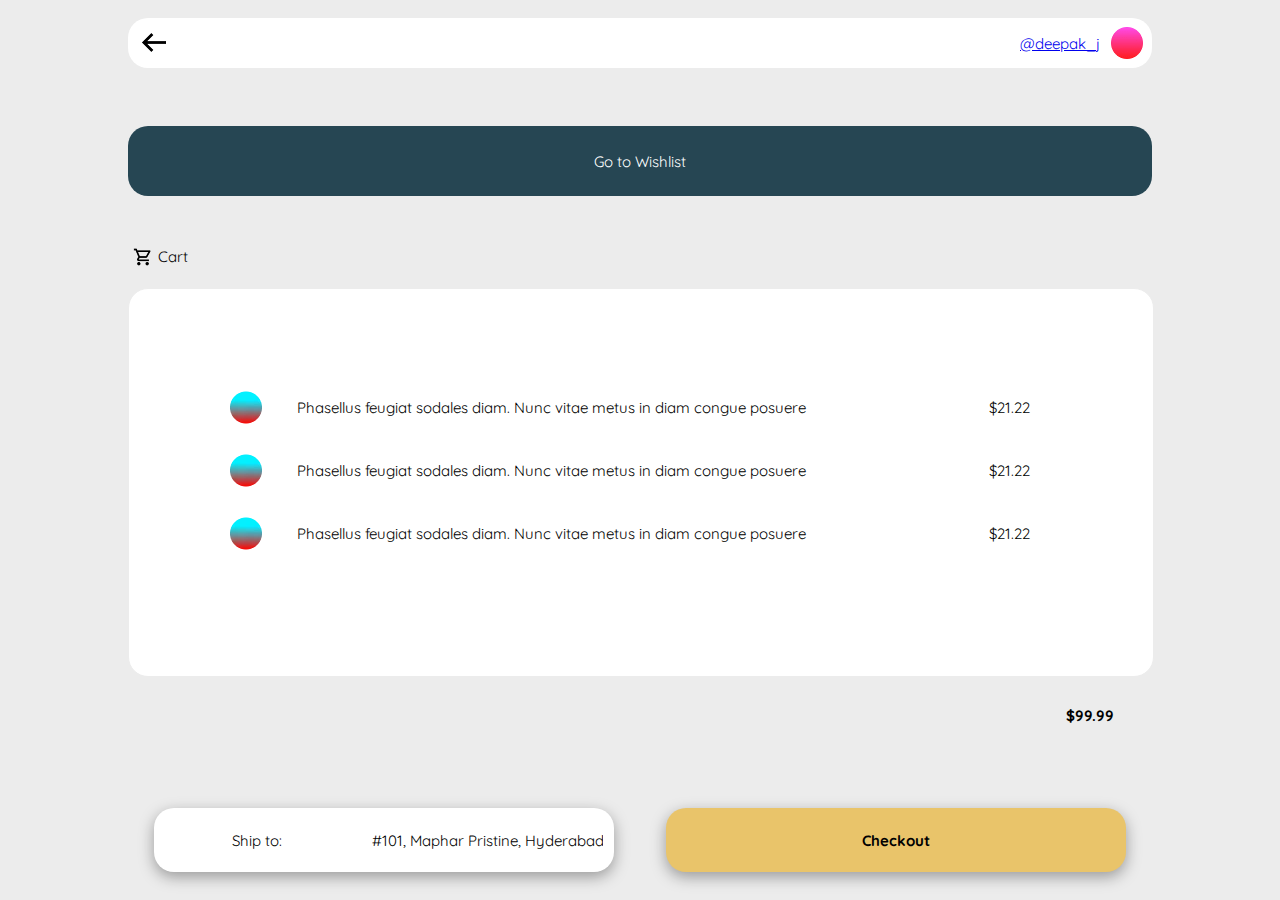
<file: src/main/resources/templates/cartview.html>
<!DOCTYPE html>
<html lang="english">
  <head>
    <title>exported project</title>
    <meta name="viewport" content="width=device-width, initial-scale=1.0" />
    <meta charset="utf-8" />
    <meta property="twitter:card" content="summary_large_image" />

    <link href="https://fonts.googleapis.com/css2?family=Quicksand&display=swap" rel="stylesheet">
    
    <link
      rel="stylesheet"
      href="https://cdnjs.cloudflare.com/ajax/libs/animate.css/4.1.1/animate.min.css"
    />
    
    <link rel="stylesheet" href="./base.css" />
    
  </head>
  <body>
    <div>
      <link href="./cartview.css" rel="stylesheet" />
      
      <div class="cartview-container">
        <div class="cartview-cartview">
          <div class="cartview-top-bar">
              <a href = "index.html">
                <div class="go-back">
                  <img
                  alt="Left5031"
                  src="public/external/left5031-qp0i-200h.png"
                  
                  />
                </div> 
              </a>
          
            <a href = "profile.html">
              <span class = "open-profile">
                <span class="cartview-text"><span>@deepak_j</span></span>
                <img
                  alt="Ellipse14221"
                  src="public/external/ellipse14221-8jve-200h.png"
                  class="cartview-ellipse1"
                />
              </span>
            </a>
            
            
          </div>
          <div class="wishlist-open-button">
            <span>Go to Wishlist</span>
          </div>
          <div class="cart-display-tile">
            <img
              alt="ShoppingCart5030"
              src="public/external/shoppingcart5030-4nc8-200h.png"
              class="cartview-shopping-cart"
            />
            <span class="cart-text">Cart</span>
          </div>
            <div class="cartview-cart">
              <div class="cartview-scroll">
                <div class="cart-item">
                  <div class="cart-item-details">
                    <img
                    alt="Ellipse24826"
                    src="public/external/ellipse24826-uazf-200w.png"
                    class="cart-item-display"
                  />
                  <span class="cart-item-title">
                
                       Phasellus feugiat sodales diam. Nunc vitae metus
                      in diam congue posuere
                   
                  </span>

                  </div>
                  
                  <span class="cart-item-price">$21.22</span>
                </div>
                <div class="cart-item">
                  <div class="cart-item-details">
                    <img
                    alt="Ellipse24826"
                    src="public/external/ellipse24826-uazf-200w.png"
                    class="cart-item-display"
                  />
                  <span class="cart-item-title">
                
                       Phasellus feugiat sodales diam. Nunc vitae metus
                      in diam congue posuere
                   
                  </span>

                  </div>
                  
                  <span class="cart-item-price">$21.22</span>
                </div>
                <div class="cart-item">
                  <div class="cart-item-details">
                    <img
                    alt="Ellipse24826"
                    src="public/external/ellipse24826-uazf-200w.png"
                    class="cart-item-display"
                  />
                  <span class="cart-item-title">
                
                       Phasellus feugiat sodales diam. Nunc vitae metus
                      in diam congue posuere
                   
                  </span>

                  </div>
                  
                  <span class="cart-item-price">$21.22</span>
                </div>
                
                
              </div>
            </div>
            <div class="cartview-bottom-bar">
             
              <div class="cartview-open-addresses" id = "addresses-open">
                <span class="ship-to-text"><span>Ship to:</span></span>
                <div class="selected-address">
                  <span>
                    #101, Maphar Pristine, Hyderabad
                  </span>
                  
                </div>
              </div>
              <div class="cartview-checkout">
                <span class="cartview-checkout-text">Checkout</span>
              </div>
            </div>
            
            <div class="total-cost">
              <span class="total-cost-text"><span>$99.99</span></span>
            </div>
            
            
   
        </div>
      </div>
      
    </div>
    <div>
      <link href="./addresses.css" rel="stylesheet" />

      <div class="addresses-container" id = "addresses-container">
        <div class="addresses-slide-tray" id = "addresses">
          <img
            alt="Rectangle35031"
            src="public/external/rectangle35031-0608-200h.png"
            class="addresses-rectangle3"
          />
          <div class="addresses-frame18">
            <img
              alt="Close5035"
              src="public/external/close5035-af3p-200h.png"
              class="addresses-close"
              id = "addresses-close"
            />
          </div>
          <button class="address-add-new-button" id = "add-new-address">
            Add new address
          </button>
          <div class="addresses-addresses1">

              <div class="addresses-address">
                <div class="addresses-text">
                      Lorem ipsum dolor sit amet, consectetur adipiscing elit.
                      Donec sed est vitae metus euismod pulvinar ut at dui.
                      Vivamus id metus et nunc congue luctus.
                </div>
                <div class = "address-options">
                  <button class = "edit-address">Edit</button>
                  <button id = "delete-address">Delete</button>
                </div>
 
             
            </div>
          
          </div>
          
        </div>
      </div>
    </div>
    <div class = "address-edit-container" id = "address-edit-container">
      <div class = "address-edit-main" id = "address-edit-main">
        <img
        alt="Rectangle35031"
        src="public/external/rectangle35031-0608-200h.png"
        class="addresses-rectangle3"
      />
        
        <div class = "input-address" id = "address-text">
          <form action = "" method = "POST">
            <textarea name = "address" rows = "5" cols="30">
              Lorem ipsum dolor sit amet, consectetur adipiscing elit.
              Donec sed est vitae metus euismod pulvinar ut at dui.
              Vivamus id metus et nunc congue luctus.
            </textarea>
            

          </form>
          <div class = "submit-button">
            <button id = "close-edit-address">
              Cancel
            </button>
            <button  id = "submit-edited-address">
              Save
            </button>
          </div>
         
        </div>
      </div>
    </div>
  </body>
  <script src="https://ajax.googleapis.com/ajax/libs/jquery/3.6.4/jquery.min.js"></script>
  <script src = "cartview.js"></script>

</html>
</file>
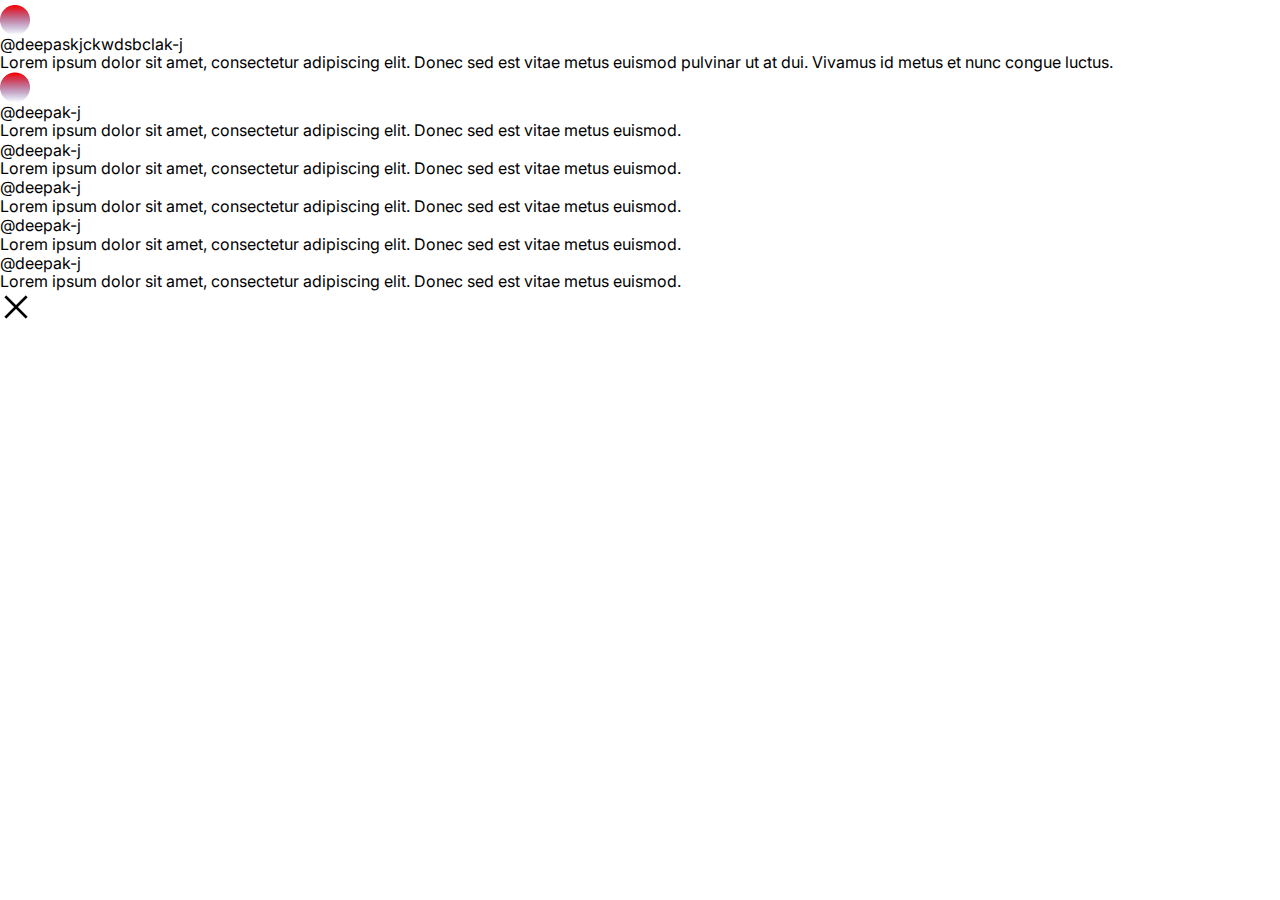
<file: src/main/resources/templates/commentsmask.html>
<!DOCTYPE html>
<html lang="english">
  <head>
    <title>exported project</title>
    <meta name="viewport" content="width=device-width, initial-scale=1.0" />
    <meta charset="utf-8" />
    <meta property="twitter:card" content="summary_large_image" />

    <style data-tag="reset-style-sheet">
      html {  line-height: 1.15;}body {  margin: 0;}* {  box-sizing: border-box;  border-width: 0;  border-style: solid;}p,li,ul,pre,div,h1,h2,h3,h4,h5,h6,figure,blockquote,figcaption {  margin: 0;  padding: 0;}button {  background-color: transparent;}button,input,optgroup,select,textarea {  font-family: inherit;  font-size: 100%;  line-height: 1.15;  margin: 0;}button,select {  text-transform: none;}button,[type="button"],[type="reset"],[type="submit"] {  -webkit-appearance: button;}button::-moz-focus-inner,[type="button"]::-moz-focus-inner,[type="reset"]::-moz-focus-inner,[type="submit"]::-moz-focus-inner {  border-style: none;  padding: 0;}button:-moz-focus,[type="button"]:-moz-focus,[type="reset"]:-moz-focus,[type="submit"]:-moz-focus {  outline: 1px dotted ButtonText;}a {  color: inherit;  text-decoration: inherit;}input {  padding: 2px 4px;}img {  display: block;}html { scroll-behavior: smooth  }
    </style>
    <style data-tag="default-style-sheet">
      html {
        font-family: Inter;
        font-size: 16px;
      }

      body {
        font-weight: 400;
        font-style:normal;
        text-decoration: none;
        text-transform: none;
        letter-spacing: normal;
        line-height: 1.15;
        color: var(--dl-color-gray-black);
        background-color: var(--dl-color-gray-white);

      }
    </style>
    <link
      rel="stylesheet"
      href="https://fonts.googleapis.com/css2?family=Indie+Flower:wght@400&amp;display=swap"
      data-tag="font"
    />
    <link
      rel="stylesheet"
      href="https://fonts.googleapis.com/css2?family=Ubuntu:ital,wght@0,300;0,400;0,500;0,700;1,300;1,400;1,500;1,700&amp;display=swap"
      data-tag="font"
    />
    <link
      rel="stylesheet"
      href="https://fonts.googleapis.com/css2?family=Inter:wght@100;200;300;400;500;600;700;800;900&amp;display=swap"
      data-tag="font"
    />
    <link rel="stylesheet" href="./style.css" />
  </head>
  <body>
    <div>
      <link href="./commentsmask.css" rel="stylesheet" />

      <div class="commentsmask-container">
        <div class="commentsmask-commentsmask">
          <img
            alt="Rectangle32618"
            src="public/external/rectangle32618-pxu9-200h.png"
            class="commentsmask-rectangle3"
          />
          <div class="commentsmask-commentstray">
            <div class="commentsmask-comment">
              <div class="commentsmask-frame2">
                <img
                  alt="displayavatar2412"
                  src="public/external/displayavatar2412-gjwo-200h.png"
                  class="commentsmask-displayavatar"
                />
                <span class="commentsmask-text">
                  <span>@deepaskjckwdsbclak-j</span>
                </span>
              </div>
              <span class="commentsmask-text02">
                <span>
                  <span>
                    Lorem ipsum dolor sit amet, consectetur adipiscing elit.
                    Donec sed est vitae metus euismod pulvinar ut at dui.
                    Vivamus id metus et nunc congue luctus.
                  </span>
                  <br />
                  <span></span>
                </span>
              </span>
            </div>
            <div class="commentsmask-comment1">
              <div class="commentsmask-frame21">
                <img
                  alt="displayavatar2617"
                  src="public/external/displayavatar2617-oj9-200w.png"
                  class="commentsmask-displayavatar1"
                />
                <span class="commentsmask-text07"><span>@deepak-j</span></span>
              </div>
              <span class="commentsmask-text09">
                <span>
                  <span>
                    Lorem ipsum dolor sit amet, consectetur adipiscing elit.
                    Donec sed est vitae metus euismod.
                  </span>
                  <br />
                  <span></span>
                </span>
              </span>
            </div>
            <div class="commentsmask-comment2">
              <div class="commentsmask-frame22">
                <img
                  alt="displayavatar2618"
                  src="public/external/displayavatar2618-uj9-200h.png"
                  class="commentsmask-displayavatar2"
                />
                <span class="commentsmask-text14"><span>@deepak-j</span></span>
              </div>
              <span class="commentsmask-text16">
                <span>
                  <span>
                    Lorem ipsum dolor sit amet, consectetur adipiscing elit.
                    Donec sed est vitae metus euismod.
                  </span>
                  <br />
                  <span></span>
                </span>
              </span>
            </div>
            <div class="commentsmask-comment3">
              <div class="commentsmask-frame23">
                <img
                  alt="displayavatar3719"
                  src="public/external/displayavatar3719-c3mt-200h.png"
                  class="commentsmask-displayavatar3"
                />
                <span class="commentsmask-text21"><span>@deepak-j</span></span>
              </div>
              <span class="commentsmask-text23">
                <span>
                  <span>
                    Lorem ipsum dolor sit amet, consectetur adipiscing elit.
                    Donec sed est vitae metus euismod.
                  </span>
                  <br />
                  <span></span>
                </span>
              </span>
            </div>
            <div class="commentsmask-comment4">
              <div class="commentsmask-frame24">
                <img
                  alt="displayavatar3719"
                  src="public/external/displayavatar3719-ny6j-200h.png"
                  class="commentsmask-displayavatar4"
                />
                <span class="commentsmask-text28"><span>@deepak-j</span></span>
              </div>
              <span class="commentsmask-text30">
                <span>
                  <span>
                    Lorem ipsum dolor sit amet, consectetur adipiscing elit.
                    Donec sed est vitae metus euismod.
                  </span>
                  <br />
                  <span></span>
                </span>
              </span>
            </div>
            <div class="commentsmask-comment5">
              <div class="commentsmask-frame25">
                <img
                  alt="displayavatar3720"
                  src="public/external/displayavatar3720-m6n-200h.png"
                  class="commentsmask-displayavatar5"
                />
                <span class="commentsmask-text35"><span>@deepak-j</span></span>
              </div>
              <span class="commentsmask-text37">
                <span>
                  <span>
                    Lorem ipsum dolor sit amet, consectetur adipiscing elit.
                    Donec sed est vitae metus euismod.
                  </span>
                  <br />
                  <span></span>
                </span>
              </span>
            </div>
          </div>
          <div class="commentsmask-frame17">
            <img
              alt="Close5035"
              src="public/external/close5035-ay8g-200h.png"
              class="commentsmask-close"
            />
          </div>
        </div>
      </div>
    </div>
  </body>
</html>
</file>
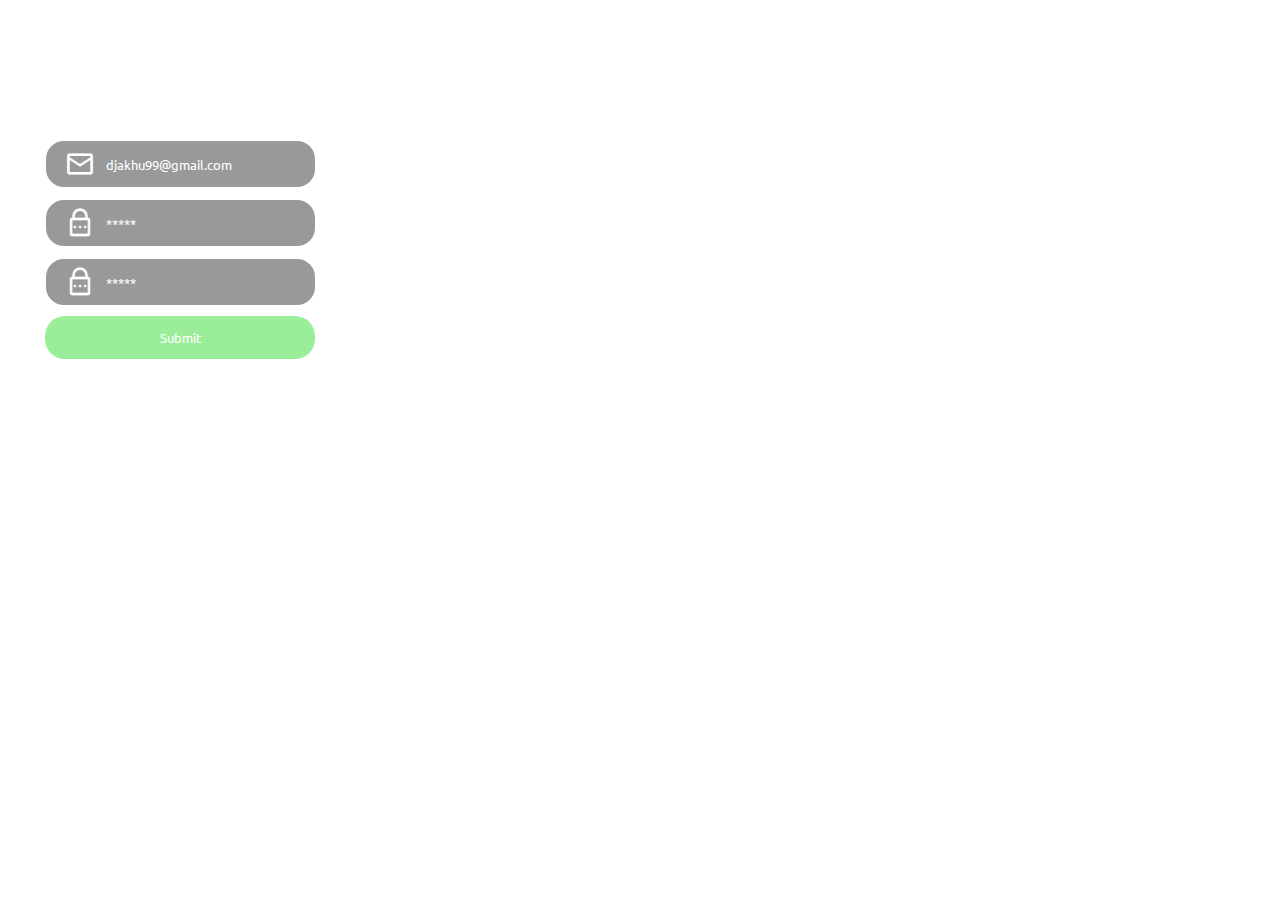
<file: src/main/resources/templates/frame30.html>
<!DOCTYPE html>
<html lang="english">
  <head>
    <title>exported project</title>
    <meta name="viewport" content="width=device-width, initial-scale=1.0" />
    <meta charset="utf-8" />
    <meta property="twitter:card" content="summary_large_image" />

    <style data-tag="reset-style-sheet">
      html {  line-height: 1.15;}body {  margin: 0;}* {  box-sizing: border-box;  border-width: 0;  border-style: solid;}p,li,ul,pre,div,h1,h2,h3,h4,h5,h6,figure,blockquote,figcaption {  margin: 0;  padding: 0;}button {  background-color: transparent;}button,input,optgroup,select,textarea {  font-family: inherit;  font-size: 100%;  line-height: 1.15;  margin: 0;}button,select {  text-transform: none;}button,[type="button"],[type="reset"],[type="submit"] {  -webkit-appearance: button;}button::-moz-focus-inner,[type="button"]::-moz-focus-inner,[type="reset"]::-moz-focus-inner,[type="submit"]::-moz-focus-inner {  border-style: none;  padding: 0;}button:-moz-focus,[type="button"]:-moz-focus,[type="reset"]:-moz-focus,[type="submit"]:-moz-focus {  outline: 1px dotted ButtonText;}a {  color: inherit;  text-decoration: inherit;}input {  padding: 2px 4px;}img {  display: block;}html { scroll-behavior: smooth  }
    </style>
    <style data-tag="default-style-sheet">
      html {
        font-family: Inter;
        font-size: 16px;
      }

      body {
        font-weight: 400;
        font-style:normal;
        text-decoration: none;
        text-transform: none;
        letter-spacing: normal;
        line-height: 1.15;
        color: var(--dl-color-gray-black);
        background-color: var(--dl-color-gray-white);

      }
    </style>
    <link
      rel="stylesheet"
      href="https://fonts.googleapis.com/css2?family=Indie+Flower:wght@400&amp;display=swap"
      data-tag="font"
    />
    <link
      rel="stylesheet"
      href="https://fonts.googleapis.com/css2?family=Ubuntu:ital,wght@0,300;0,400;0,500;0,700;1,300;1,400;1,500;1,700&amp;display=swap"
      data-tag="font"
    />
    <link
      rel="stylesheet"
      href="https://fonts.googleapis.com/css2?family=Inter:wght@100;200;300;400;500;600;700;800;900&amp;display=swap"
      data-tag="font"
    />
    <link rel="stylesheet" href="./style.css" />
  </head>
  <body>
    <div>
      <link href="./frame30.css" rel="stylesheet" />

      <div class="frame30-container">
        <div class="frame30-frame30">
          <div class="frame30-frame23">
            <span class="frame30-text"><span>Sign up</span></span>
            <div class="frame30-frame25">
              <img
                alt="Email6550"
                src="public/external/email6550-v1d-200h.png"
                class="frame30-email"
              />
              <span class="frame30-text02">
                <span>djakhu99@gmail.com</span>
              </span>
            </div>
            <div class="frame30-frame26">
              <img
                alt="Password6553"
                src="public/external/password6553-h8qn-200h.png"
                class="frame30-password"
              />
              <span class="frame30-text04"><span>*****</span></span>
            </div>
            <div class="frame30-frame27">
              <img
                alt="Password6557"
                src="public/external/password6557-0v7e-200h.png"
                class="frame30-password1"
              />
              <span class="frame30-text06"><span>*****</span></span>
            </div>
            <div class="frame30-frame28">
              <span class="frame30-text08"><span>Submit</span></span>
            </div>
          </div>
        </div>
      </div>
    </div>
  </body>
</html>
</file>
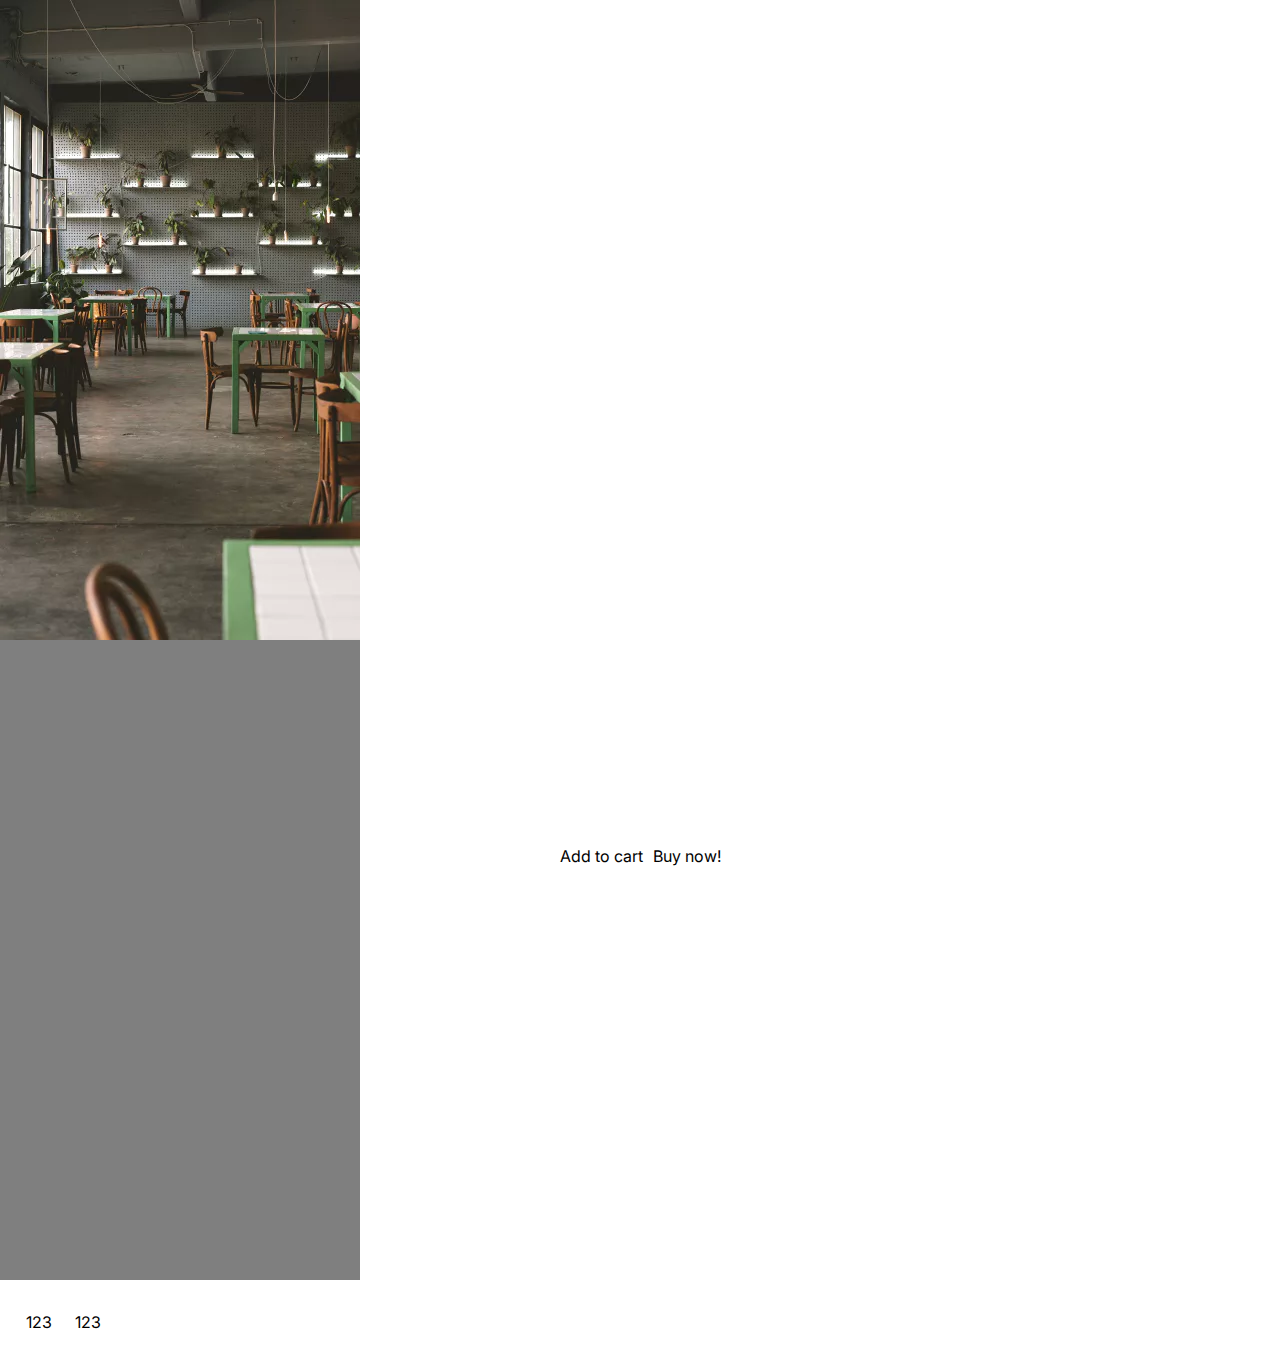
<file: src/main/resources/templates/index_figma.html>
<!DOCTYPE html>
<html lang="english">
  <head>
    <title>exported project</title>
    <meta name="viewport" content="width=device-width, initial-scale=1.0" />
    <meta charset="utf-8" />
    <meta property="twitter:card" content="summary_large_image" />

    <style data-tag="reset-style-sheet">
      html {  line-height: 1.15;}body {  margin: 0;}* {  box-sizing: border-box;  border-width: 0;  border-style: solid;}p,li,ul,pre,div,h1,h2,h3,h4,h5,h6,figure,blockquote,figcaption {  margin: 0;  padding: 0;}button {  background-color: transparent;}button,input,optgroup,select,textarea {  font-family: inherit;  font-size: 100%;  line-height: 1.15;  margin: 0;}button,select {  text-transform: none;}button,[type="button"],[type="reset"],[type="submit"] {  -webkit-appearance: button;}button::-moz-focus-inner,[type="button"]::-moz-focus-inner,[type="reset"]::-moz-focus-inner,[type="submit"]::-moz-focus-inner {  border-style: none;  padding: 0;}button:-moz-focus,[type="button"]:-moz-focus,[type="reset"]:-moz-focus,[type="submit"]:-moz-focus {  outline: 1px dotted ButtonText;}a {  color: inherit;  text-decoration: inherit;}input {  padding: 2px 4px;}img {  display: block;}html { scroll-behavior: smooth  }
    </style>
    <style data-tag="default-style-sheet">
      html {
        font-family: Inter;
        font-size: 16px;
      }

      body {
        font-weight: 400;
        font-style:normal;
        text-decoration: none;
        text-transform: none;
        letter-spacing: normal;
        line-height: 1.15;
        color: var(--dl-color-gray-black);
        background-color: var(--dl-color-gray-white);

      }
    </style>
    <link
      rel="stylesheet"
      href="https://fonts.googleapis.com/css2?family=Indie+Flower:wght@400&amp;display=swap"
      data-tag="font"
    />
    <link
      rel="stylesheet"
      href="https://fonts.googleapis.com/css2?family=Ubuntu:ital,wght@0,300;0,400;0,500;0,700;1,300;1,400;1,500;1,700&amp;display=swap"
      data-tag="font"
    />
    <link
      rel="stylesheet"
      href="https://fonts.googleapis.com/css2?family=Inter:wght@100;200;300;400;500;600;700;800;900&amp;display=swap"
      data-tag="font"
    />
    <link rel="stylesheet" href="./style.css" />
  </head>
  <body>
    <div>
      <link href="./index.css" rel="stylesheet" />

      <div class="mainscroll-container">
        <div class="mainscroll-mainscroll">
          <div class="mainscroll-frame1">
            <img
              alt="unsplashUL713I8tQk15"
              src="public/external/unsplashul713i8tqk15-kyfq-400w.png"
              class="mainscroll-unsplash-ul713i8t-qk"
            />
            <img
              alt="Rectangle216"
              src="public/external/rectangle216-gj2r-400w.png"
              class="mainscroll-rectangle2"
            />
            <button class="mainscroll-sidetrayactionbuttons"></button>
            <button class="mainscroll-button1">
              <img
                alt="Component2998"
                src="public/external/component2998-n6r6.svg"
                class="mainscroll-component2"
              />
              <span class="mainscroll-text"><span>123</span></span>
            </button>
            <button class="mainscroll-button2">
              <img
                alt="Speech2616"
                src="public/external/speech2616-nm6l-200h.png"
                class="mainscroll-speech"
              />
              <span class="mainscroll-text2"><span>123</span></span>
            </button>
            <button class="mainscroll-button3">
              <img
                alt="Right22616"
                src="public/external/right22616-68v9-200h.png"
                class="mainscroll-right2"
              />
            </button>

            <img
              alt="Info226"
              src="public/external/info226-jpoe-200h.png"
              class="mainscroll-info"
            />
            <div class="mainscroll-bottomtray">
              <div class="mainscroll-frame3">
                <span class="mainscroll-text4"><span>Add to cart</span></span>
              </div>
              <div class="mainscroll-frame4">
                <span class="mainscroll-text6"><span>Buy now!</span></span>
              </div>
            </div>
          </div>
        </div>
      </div>
    </div>
  </body>
</html>
</file>
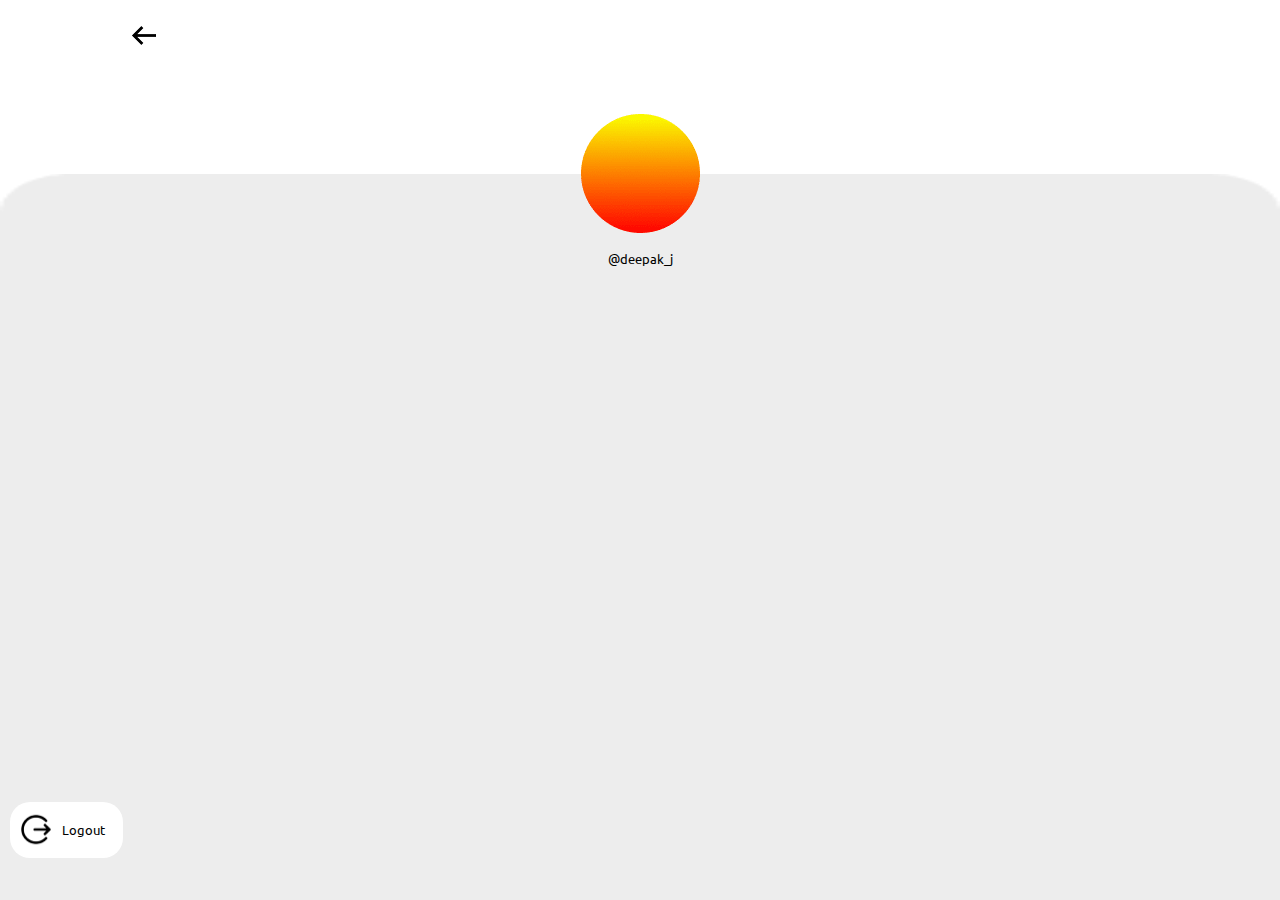
<file: src/main/resources/templates/profile.html>
<!DOCTYPE html>
<html lang="english">
  <head>
    <title>exported project</title>
    <meta name="viewport" content="width=device-width, initial-scale=1.0" />
    <meta charset="utf-8" />
    <meta property="twitter:card" content="summary_large_image" />

    <style data-tag="reset-style-sheet">
      html {  line-height: 1.15;}body {  margin: 0;}* {  box-sizing: border-box;  border-width: 0;  border-style: solid;}p,li,ul,pre,div,h1,h2,h3,h4,h5,h6,figure,blockquote,figcaption {  margin: 0;  padding: 0;}button {  background-color: transparent;}button,input,optgroup,select,textarea {  font-family: inherit;  font-size: 100%;  line-height: 1.15;  margin: 0;}button,select {  text-transform: none;}button,[type="button"],[type="reset"],[type="submit"] {  -webkit-appearance: button;}button::-moz-focus-inner,[type="button"]::-moz-focus-inner,[type="reset"]::-moz-focus-inner,[type="submit"]::-moz-focus-inner {  border-style: none;  padding: 0;}button:-moz-focus,[type="button"]:-moz-focus,[type="reset"]:-moz-focus,[type="submit"]:-moz-focus {  outline: 1px dotted ButtonText;}a {  color: inherit;  text-decoration: inherit;}input {  padding: 2px 4px;}img {  display: block;}html { scroll-behavior: smooth  }
    </style>
    <style data-tag="default-style-sheet">
      html {
        font-family: Inter;
        font-size: 16px;
      }

      body {
        font-weight: 400;
        font-style:normal;
        text-decoration: none;
        text-transform: none;
        letter-spacing: normal;
        line-height: 1.15;
        color: var(--dl-color-gray-black);
        background-color: var(--dl-color-gray-white);

      }
    </style>
    <link
      rel="stylesheet"
      href="https://fonts.googleapis.com/css2?family=Indie+Flower:wght@400&amp;display=swap"
      data-tag="font"
    />
    <link
      rel="stylesheet"
      href="https://fonts.googleapis.com/css2?family=Ubuntu:ital,wght@0,300;0,400;0,500;0,700;1,300;1,400;1,500;1,700&amp;display=swap"
      data-tag="font"
    />
    <link
      rel="stylesheet"
      href="https://fonts.googleapis.com/css2?family=Inter:wght@100;200;300;400;500;600;700;800;900&amp;display=swap"
      data-tag="font"
    />
    <link rel="stylesheet" href="./style.css" />
  </head>
  <body>
    <div>
      <link href="./profile.css" rel="stylesheet" />

      <div class="profile-container">
        <div class="cartview-frame16">
          <a href = "cartview.html">
            <img
              alt="Left5031"
              src="public/external/left5031-qp0i-200h.png"
              class="cartview-left" 
          />
          </a>
        </div>
        <div class="profile-profile">
          <img
            alt="Rectangle45036"
            src="public/external/rectangle45036-orup-400w.png"
            class="profile-rectangle4"
          />
          <div class = "ellipse-center">
            <img
            alt="Ellipse35036"
            src="public/external/ellipse35036-n1m4-200h.png"
            class="profile-ellipse3"
          />
          <div class="profile-frame19">
            <span class="profile-text"><span>@deepak_j</span></span>
          </div>
          </div>
          
          
          <div class="profile-frame20">
            <div class="profile-frame21">
              <div class="profile-frame28">
                <img
                  alt="LogoutRounded624"
                  src="public/external/logoutrounded624-bhn-200w.png"
                  class="profile-logout-rounded"
                />
                <span class="profile-text2"><span>Logout</span></span>
              </div>
            </div>
          </div>
        </div>
      </div>
    </div>
  </body>
</html>
</file>
<file: src/main/resources/templates/base.css>
body{
    margin:0;
    height:100vh;
    width:100vw;
    --seagreen-dark : #264653;
    --seagreen-light:#2A9D8F;
    --yellow:#E9C46A;
    --saffron:#F4A261;
    --orange:#E76F51;
    --grey: rgba(236, 236, 236, 1);
    overflow-x: hidden;
    font-family: Quicksand;
    font-size: 15px;;
  }
</file>
<file: src/main/resources/templates/cartview.css>
.cartview-container {
  width: 100%;
  display: flex;
  overflow: auto;
  min-height: 100vh;
  align-items: center;
  position: fixed;
  flex-direction: column;
}

.cartview-cartview {
  width: 100%;
  height: 100vh;
  display: flex;
  overflow: hidden;
  position: relative;
  align-items: flex-start;
  flex-shrink: 0;
  background-color: var(--grey);
}
.cartview-top-bar {
  top: 2%;
  left: 10%;
  height: 10%;;
  max-height:50px;
  width: 80%;
  display:flex;

  justify-content:space-between;
  align-items: center;
  
  overflow: hidden;
  position: fixed;
  flex-shrink: 0;
  border-radius: 20px;;
  background-color: white;
}

.open-profile{

  display: flex;

  justify-content: space-around;
  align-items: center;
  gap:10%;

  padding:10px 20px;


}

.cartview-top-bar .go-back {
  width: 32px;
  height: 32px;
  display: flex;
  overflow: hidden;
  position: relative;
  align-items: flex-start;
  flex-shrink: 0;
  padding:10px;
  
}
.wishlist-open-button {
  gap: 10px;
  top: 14%;
  left:10%;
  width: 80%;
  max-height: 70px;
  display: flex;
  height:10%;

  overflow: hidden;
  position: absolute;
  align-items: center;
  justify-content: center;
  border-radius: 20px;
  background-color:var(--seagreen-dark);
}
.wishlist-open-button span {
  color: rgba(255, 255, 255, 1);
  width: 80%;
  height: auto;

  font-style: Regular;
  text-align: center;

  font-weight: 400;
  line-height: normal;
  font-stretch: normal;
  text-decoration: none;
}
.cart-display-tile {
  gap: 5px;
  top: 26%;
  left: 10%;
  display: flex;
  padding: 0 5px;
  overflow: hidden;
  position: absolute;
  height:5%;

  align-items: center;
}
.cart-text{
 color:black; 
}



.cartview-cart {
  top: 32%;
  left: 10%;
  width: 80%;
  height: 43%;
  border-radius: 20px;
  border:solid 1px var(--grey);
  overflow: scroll;
  position: absolute;
  background-color: white;
  flex-shrink: 0;
}

.cartview-scroll{
  height:auto;
  width:100%;
  margin-top: 9%;
  
  display: flex;
  justify-content: center;
  align-items: center; 
  flex-direction: column;

  gap:10px;
}
.cart-item{

  width:96%;
  display: grid;
  padding: 10px 0px;
  grid-template-columns:70% 20%;
  justify-content: space-around;
  align-items: center;
}

.cart-item .cart-item-details{
  display: flex;
  gap:5%;
  justify-content: center;
  align-items: center;

}

.cart-item .cart-item-price{

  text-align: center;
}
/* 
.cart-item .cart-item-display{
  
} */


.cartview-bottom-bar {
  bottom:20px;

  left: 10%;
  width: 80%;

  height: 80px;
  display: flex;
  position: absolute;
  align-items: center;
  justify-content: space-around;
  flex-shrink: 0;

  border-radius: 20px;
}

.cartview-open-addresses {
  width:45%;
  cursor: pointer;
  display: grid;
  grid-template-columns: 40% 50%;

  height:80%;
  box-shadow: rgba(0, 0, 0, 0.35) 0px 5px 15px;
  align-items: center;
  flex-shrink: 0;
  border-radius: 20px;

  justify-content: space-around;
  background-color: white;
  animation-duration: 0.2s;;
}


.cartview-open-addresses .ship-to-text {
  color: rgba(0, 0, 0, 1);
  height: auto;
  font-style: Regular;
  text-align: center;

  font-weight: 400;
  line-height: normal;
  font-stretch: normal;
  text-decoration: none;
}
.selected-address {
  width: 100%;
  height: 80%;

  display: flex;
  overflow: hidden;

  position: relative;
  align-items: center;
  flex-shrink: 0;
  border-radius: 20px;

}
.selected-address span {
  color: rgba(0, 0, 0, 1);
  height: auto;
  width:1000px;
  position: absolute;
  font-style: Regular;
  text-align: left;
  font-weight: 400;
  line-height: normal;
  font-stretch: normal;
  text-decoration: none;
}
.cartview-checkout{
  height:80%;
  width:45%;
  background-color: white;
  display: flex;
  justify-content: center;
  align-items: center;
  border-radius: 20px;
  box-shadow: rgba(0, 0, 0, 0.35) 0px 5px 15px;
  background-color: var(--yellow);
}

.cartview-checkout .cartview-checkout-text{
  font-weight: 1000;

}

.total-cost{ 
  position: absolute;
  top:77%;
  right:13%;
  font-weight:1000;
  display: flex;
  justify-content: center;
  align-items: center;
  height:5%;  
  width:auto;
}
</file>
<file: src/main/resources/templates/addresses.css>
.addresses-container {
  width: 100vw;
  display: none;
  position: fixed;
  bottom:0;
  height:100vh;
  background-color: rgba(0,0,0,0.5);
  align-items: center;
  flex-direction: column;
  animation-duration: 0.2s;

}
.address-edit-container{
  width: 100vw; 
  display: none;
  position: fixed;
  bottom:0;
  height:100vh;
  background-color: rgba(0,0,0,0.5);
  align-items: center;
  flex-direction: column;
  animation-duration: 0.2s;
}
.addresses-slide-tray {
  width: 100%;
  display: flex;
  animation-duration: 0.2s;
  height:60%;

  justify-content: center;

  position: fixed;
  bottom:0;
  align-items: center;
  flex-shrink: 0;
  border-radius: 20px 20px 0 0;
  background-color: rgba(236, 236, 236, 1);
}
.input-address{

  display: flex;
  flex-direction: column;
  justify-content: space-between;
  height:55%;
}

.input-address textarea{
  font-size: 15px;;
  text-align: left;
  line-height: 1.2em;
  padding:10px;
  border-radius: 20px;
  font-family: Quicksand;
  border:none;
}

.input-address .submit-button{
  display: flex;
  width:90%;
  padding:3%;
  justify-content: flex-end;
  gap:3%;
}
button{
  font-family:Quicksand;
}
.input-address .submit-button button{

  padding:5px 20px;;
  background-color: transparent;
  border:none;
  border-radius: 20px;;
  box-shadow: rgba(0, 0, 0, 0.35) 0px 5px 15px;
  
}

.input-address .submit-button button:nth-child(2){
  color:white;
  background-color: var(--seagreen-dark);
}
.address-edit-main{
  width: 100%;
  display: flex;
  animation-duration: 0.2s;
  height:40%;

  justify-content: center;

  position: fixed;
  bottom:0;
  align-items: center;
  flex-shrink: 0;
  border-radius: 20px 20px 0 0;
  background-color: rgba(236, 236, 236, 1);
}
.addresses-rectangle3 {
  top: 4px;
  left: 30%;
  width: 40%;
  height: 5px;
  position: absolute;
  border-radius: 501px;
}
.address-add-new-button{
  top:10%;
  left:10%;
  padding:5px 20px;;
  border-radius: 20px;
  position: absolute;
  border:none;
  background-color: var(--seagreen-dark);
  color:white;
}
.addresses-addresses1 {
  position: absolute;
  height: 80%;
  width: 90%;

  top: 20%;  
  box-shadow: 0px 4px 4px 0px rgba(0, 0, 0, 0.25) ;
 
  overflow-y: scroll;
  overflow-x: hidden;

}

.addresses-address {
  gap: 10px;
  width: 100%;
  background-color: white;
  position: relative;
  display: flex;
  flex-direction: column;
  flex-shrink: 0;
  border-radius: 20px;
}
.addresses-text {
  color: rgba(0, 0, 0, 1);
  width: 90%;
  padding:5%;
  height: auto;
 
  text-align: left;

  font-weight: 400;
  line-height: normal;
  font-stretch: normal;
  text-decoration: none;
}
.address-options{
  display: flex;
  width:90%;
  padding:3%;
  justify-content: flex-end;
  gap:3%;
}


.address-options button{

  padding:5px 20px;;
  background-color: transparent;
  border:none;
  border-radius: 20px;;
  box-shadow: rgba(0, 0, 0, 0.35) 0px 5px 15px;
}


.address-options button:nth-child(2){
  color:white;
  background-color: var(--seagreen-dark);
}
.addresses-frame18 {
  top:5%;
  right:10%;
  width: 32px;
  height: 32px;
  display: flex;
  overflow: hidden;
  position: absolute;
  align-items: flex-start;
  flex-shrink: 0;
}
.addresses-close {
  top: 0px;
  left: 0px;
  width: 32px;
  height: 32px;
  position: absolute;
}
</file>
<file: src/main/resources/templates/style.css>
:root {
  --dl-color-gray-500: #595959;
  --dl-color-gray-700: #999999;
  --dl-color-gray-900: #D9D9D9;
  --dl-size-size-large: 144px;
  --dl-size-size-small: 48px;
  --dl-color-danger-300: #A22020;
  --dl-color-danger-500: #BF2626;
  --dl-color-danger-700: #E14747;
  --dl-color-gray-black: #000000;
  --dl-color-gray-white: #FFFFFF;
  --dl-size-size-medium: 96px;
  --dl-size-size-xlarge: 192px;
  --dl-size-size-xsmall: 16px;
  --dl-space-space-unit: 16px;
  --dl-color-primary-100: #003EB3;
  --dl-color-primary-300: #0074F0;
  --dl-color-primary-500: #14A9FF;
  --dl-color-primary-700: #85DCFF;
  --dl-color-success-300: #199033;
  --dl-color-success-500: #32A94C;
  --dl-color-success-700: #4CC366;
  --dl-size-size-xxlarge: 288px;
  --dl-size-size-maxwidth: 1400px;
  --dl-radius-radius-round: 50%;
  --dl-space-space-halfunit: 8px;
  --dl-space-space-sixunits: 96px;
  --dl-space-space-twounits: 32px;
  --dl-radius-radius-radius2: 2px;
  --dl-radius-radius-radius4: 4px;
  --dl-radius-radius-radius8: 8px;
  --dl-space-space-fiveunits: 80px;
  --dl-space-space-fourunits: 64px;
  --dl-space-space-threeunits: 48px;
  --dl-space-space-oneandhalfunits: 24px;
}
.button {
  color: var(--dl-color-gray-black);
  display: inline-block;
  padding: 0.5rem 1rem;
  border-color: var(--dl-color-gray-black);
  border-width: 1px;
  border-radius: 4px;
  background-color: var(--dl-color-gray-white);
}
.input {
  color: var(--dl-color-gray-black);
  cursor: auto;
  padding: 0.5rem 1rem;
  border-color: var(--dl-color-gray-black);
  border-width: 1px;
  border-radius: 4px;
  background-color: var(--dl-color-gray-white);
}
.textarea {
  color: var(--dl-color-gray-black);
  cursor: auto;
  padding: 0.5rem;
  border-color: var(--dl-color-gray-black);
  border-width: 1px;
  border-radius: 4px;
  background-color: var(--dl-color-gray-white);
}
.list {
  width: 100%;
  margin: 1em 0px 1em 0px;
  display: block;
  padding: 0px 0px 0px 1.5rem;
  list-style-type: none;
  list-style-position: outside;
}
.list-item {
  display: list-item;
}
.teleport-show {
  display: flex !important;
  transform: none !important;
}
.Content {
  font-size: 16px;
  font-family: Inter;
  font-weight: 400;
  line-height: 1.15;
  text-transform: none;
  text-decoration: none;
}
.Heading {
  font-size: 32px;
  font-family: Inter;
  font-weight: 700;
  line-height: 1.15;
  text-transform: none;
  text-decoration: none;
}
</file>
<file: src/main/resources/templates/commentsmask.css>
.comments-container {
  width: 100vw;
  height: 100vh;;
  display: flex;
  overflow: auto;
  position: fixed;
  top:0;
  left: 0;;
  background-color:rgba(0, 0, 0, 0.5);
  align-items: center;
  flex-direction: column;
  z-index: 1;  
  animation-duration: 0.2s;
  display: none;
}
.comments-tray {
  z-index: 3;
  width: 100%;
  height: 49%;;
  display: flex;
  overflow: hidden;
  position: absolute;
  bottom: 10.2%;
  left:0;
  animation-duration: 0.2s;
  align-items: center;
  flex-shrink: 0;
  border-radius: 20px 20px 0 0;

  background-color: var(--grey);
}

.add-new-comment{
  position: absolute;
  bottom: 0;
  height: 10%;;
  display: flex;
  background-color: rgba(236, 236, 236, 1);
  width:100%;
  justify-content: space-around;
  align-items: center;
}

.add-new-comment .input-field{
  width:70%;

  display: flex;
  justify-content: center;
  
}
.add-new-comment .input-field form{
  width:100%;


}
.add-new-comment .input-field form textarea{
  width: 95%;;
  font-size: 15px;
  border: none;
  border-radius: 20px;;
  padding:10px;
}
.add-new-comment .post-comment{
  height: 70%;
  width:20%;
  border-radius: 20px;
  background-color: white;
}
.comments-tray .comments-tray-top-notch {
  top: 4px;
  left: 30%;
  width: 40%;
  height: 5px;
  position: absolute;
  border-radius: 501px;
}
.comments-tray-container{

  position: absolute;
  height:75%;
  width:80%;
  overflow-y:scroll;
  left: 10%;
  top:25%;
  overflow-x: hidden;

}
.comments-tray-scroll{
  gap: 10px;

  position:absolute;
  top:0;
  left:0;
  width: 100%;;
  display: flex;



  align-items: center;
  flex-shrink: 0;
  flex-direction: column;
  justify-content: flex-start;
}
.comments-tray-scroll .comment {

  width:90%;
  position: relative;
  display: flex;
  padding:5%;
  align-items: flex-start;
  flex-shrink: 0;
  border-radius: 20px;
  flex-direction: column;
  background-color: white;

}
.comment-signature {
  gap: 10px;
  width: 100%;
  display: flex;
  height: auto;
  padding: 0% 2%;
  align-items: center;
  flex-shrink: 0;
}
.commentator-avatar {
  width: 32px;
  height: 32px;
}
.commentator-handle {
  color: rgba(0, 0, 0, 1);
  height: auto;
  text-align: left;

  font-weight: 1000;
  line-height: normal;
  font-stretch: normal;
  text-decoration: none;
}
.comment-content {

  color: rgba(0, 0, 0, 1);
  width: 90%;
  padding:5%;

  position: relative;
  height: auto;
  font-size: 12px;
  font-style: Regular;
  text-align: left;

  font-weight: 400;
  line-height: normal;
  font-stretch: normal;
  text-decoration: none;
}

.comments-close {
  top: 10%;
  right:10%;
  width: 32px;
  height: 32px;
  position: absolute;
  border:none;
  display: flex;
  justify-content: center;
  align-items: center;
}
</file>
<file: src/main/resources/templates/frame30.css>
.frame30-container {
  width: 100%;
  display: flex;
  overflow: auto;
  min-height: 100vh;
  align-items: center;
  flex-direction: column;
}
.frame30-frame30 {
  width: 100%;
  height: 472px;
  display: flex;
  overflow: hidden;
  position: relative;
  align-items: flex-start;
  flex-shrink: 0;
}
.frame30-frame23 {
  gap: 9px;
  top: 100px;
  left: 27px;
  width: 306px;
  height: 272px;
  display: flex;
  padding: 13px 18px;
  overflow: hidden;
  position: absolute;
  align-items: center;
  flex-shrink: 0;
  border-radius: 20px;
  flex-direction: column;
  justify-content: center;
}
.frame30-text {
  color: rgba(255, 255, 255, 1);
  width: 237px;
  height: auto;
  font-size: 13px;
  font-style: Regular;
  text-align: left;
  font-family: Ubuntu;
  font-weight: 400;
  line-height: normal;
  font-stretch: normal;
  text-decoration: none;
}
.frame30-frame25 {
  gap: 10px;
  display: flex;
  padding: 8px 18px;
  overflow: hidden;
  align-items: center;
  border-color: rgba(255, 255, 255, 1);
  border-style: solid;
  border-width: 2px;
  border-radius: 20px;
  justify-content: center;
  background-color: rgba(0, 0, 0, 0.4000000059604645);
}
.frame30-email {
  width: 32px;
  height: 32px;
}
.frame30-text02 {
  color: rgba(255, 255, 255, 1);
  width: 191px;
  height: auto;
  font-size: 13px;
  font-style: Regular;
  text-align: left;
  font-family: Ubuntu;
  font-weight: 400;
  line-height: normal;
  font-stretch: normal;
  text-decoration: none;
}
.frame30-frame26 {
  gap: 10px;
  display: flex;
  padding: 8px 18px;
  overflow: hidden;
  align-items: center;
  border-color: rgba(255, 255, 255, 1);
  border-style: solid;
  border-width: 2px;
  border-radius: 20px;
  justify-content: center;
  background-color: rgba(0, 0, 0, 0.4000000059604645);
}
.frame30-password {
  width: 32px;
  height: 32px;
}
.frame30-text04 {
  color: rgba(255, 255, 255, 1);
  width: 191px;
  height: auto;
  font-size: 13px;
  font-style: Regular;
  text-align: left;
  font-family: Ubuntu;
  font-weight: 400;
  line-height: normal;
  font-stretch: normal;
  text-decoration: none;
}
.frame30-frame27 {
  gap: 10px;
  display: flex;
  padding: 8px 18px;
  overflow: hidden;
  align-items: center;
  border-color: rgba(255, 255, 255, 1);
  border-style: solid;
  border-width: 2px;
  border-radius: 20px;
  justify-content: center;
  background-color: rgba(0, 0, 0, 0.4000000059604645);
}
.frame30-password1 {
  width: 32px;
  height: 32px;
}
.frame30-text06 {
  color: rgba(255, 255, 255, 1);
  width: 191px;
  height: auto;
  font-size: 13px;
  font-style: Regular;
  text-align: left;
  font-family: Ubuntu;
  font-weight: 400;
  line-height: normal;
  font-stretch: normal;
  text-decoration: none;
}
.frame30-frame28 {
  gap: 10px;
  width: 270px;
  height: 43px;
  display: flex;
  padding: 8px 18px;
  overflow: hidden;
  align-items: center;
  flex-shrink: 0;
  border-radius: 20px;
  justify-content: center;
  background-color: rgba(4, 213, 0, 0.4000000059604645);
}
.frame30-text08 {
  color: rgba(255, 255, 255, 1);
  width: 191px;
  height: auto;
  font-size: 13px;
  font-style: Regular;
  text-align: center;
  font-family: Ubuntu;
  font-weight: 400;
  line-height: normal;
  font-stretch: normal;
  text-decoration: none;
}
</file>
<file: src/main/resources/templates/index.css>
.container{
  height: 100%;
  width:100%;
  scroll-snap-type: y mandatory;
  overflow-y:scroll;
  overflow-x: hidden;
}

.mainscroll-frame {
    position: relative;
    height:100vh;
    width:100vw;
    display:flex;
    justify-content: center;
    align-items: center;
    scroll-snap-align: start;
  }

.mainscroll-frame .background-photo {
  top: 0px;
  left: 0px;
  width: 100%;
  height: 100%;
  position: absolute;
}
.mainscroll-frame .background-overlay {
  top: 0px;
  left: 0px;
  width: 100%;
  height: 100%;
  position: absolute;
}
.side-tray {
  gap: 15px;
  top: 50%;
  right:10px;
  width: 60px;
  display: flex;
  position: absolute;
  align-items: center;
  flex-shrink: 0;

  flex-direction: column;
  justify-content: center;

}

.side-tray .side-tray-button{
  box-shadow: none;
  border: none;
  display: flex;
  align-items: center;
  flex-direction: column;
  height:48px;
  width: 48px;
  justify-content: center;
  background-color: transparent;
}

.side-tray .side-tray-button img{
  height:100%;
  width: 100%;
}


.side-tray .side-tray-button .mainscroll-text {
  color: rgba(255, 255, 255, 1);
  height: auto;
  font-style: Regular;
  text-align: center;
  font-weight: 400;
  line-height: normal;
  font-stretch: normal;
  text-decoration: none;
}




.mainscroll-bottomtray {
  gap: 10px;
  bottom: 20px;
  left: 0px;
  width: 100%;
  height: 48px;
  display: flex;
  padding: 6px 6px;
  overflow: hidden; 
  position: absolute;
  align-items: center;
  flex-shrink: 0;
  justify-content: center;
}
.mainscroll-bottomtray .add-to-cart {
  width: 40%;
  height: 100%;
  text-decoration: NONE;
  display: flex;
  overflow: hidden;
  position: relative;
  align-items: center;
  justify-content: center;
  flex-shrink: 0;
  border-color: rgba(255, 255, 255, 1);
  border-style: solid;
  border-width: 2px;
  border-radius: 20px;
}


.mainscroll-bottomtray .add-to-cart .text,
.mainscroll-bottomtray .buy-now .text  {
  color: rgba(255, 255, 255, 1);
  height: auto;
  text-align: center;
  font-weight: 400;
  line-height: normal;
  font-stretch: normal;
  text-decoration: none;
}
.mainscroll-bottomtray .buy-now {
  text-decoration: none;
  width: 40%;
  height: 100%;
  display: flex;
  overflow: hidden;
  position: relative;
  align-items: center;
  justify-content: center;
  flex-shrink: 0;
  border-radius: 20px;
  background-color: var(--orange)
}
</file>
<file: src/main/resources/templates/profile.css>
.profile-container {
  width: 100%;
  display: flex;
  overflow: auto;
  min-height: 100vh;
  align-items: center;
  flex-direction: column;
}
.profile-profile {
  width: 100%;
  height: 100vh;
  display: flex;
  overflow: hidden;
  position: relative;
  align-items: flex-start;
  flex-shrink: 0;
  background-color: rgba(255, 255, 255, 1);
}
.ellipse-center{
  width: 100%;
  position: absolute;
  top:114px;
  display: flex;
  justify-content:center;
  align-items: center;

  flex-direction: column;
}
.cartview-frame16 {
  display: flex;
  position: fixed;
  overflow: hidden;
  z-index: 100;
  top:0;
  padding:20px 0px;
  width: 80%;
  align-items: center;
  left:10%;
  /* background-color: aqua; */
  flex-shrink: 0;
}

.frame-16-parent{
  display: flex;
  justify-content: flex-start;

}
.profile-rectangle4 {
  top: 174px;
  left: 0px;
  width: 100%;
  height: 100%;
  
  position: absolute;
  border-radius: 20px 20px 0 0;
}
.profile-ellipse3 {
  position: relative;
  width: 119px;
  height: 119px;

}
.profile-frame19 {

  width: 100%;
  display: flex;
  padding: 17px 7px;
  overflow: hidden;

  align-items: center;
  flex-direction: column;
}
.profile-text {
  color: rgba(0, 0, 0, 1);

  height: auto;
  font-size: 13px;
  font-style: Regular;
  text-align: center;
  font-family: Ubuntu;
  font-weight: 400;
  line-height: normal;
  font-stretch: normal;
  text-decoration: none;
}
.profile-frame20 {

  left: 0px;
  width: 360px;
  height: 100px;
  bottom:20px;
  display: flex;
  overflow: hidden;
  position: absolute;
  align-items: flex-start;
  flex-shrink: 0;
  flex-direction: column;
  justify-content: center;
}
.profile-frame21 {
  gap: 10px;

  width: 100%;
  height: 93px;
  display: flex;
  padding: 0 10px;
  overflow: hidden;
  align-items: center;
  flex-shrink: 0;
  border-radius: 20px 20px 0 0;
}
.profile-frame28 {
  gap: 10px;
  width: 113px;
  height: 60%;
  display: flex;
  padding: 0 10px;
  position: relative;
  align-items: center;
  flex-shrink: 0;
  border-radius: 20px;
  background-color: rgba(255, 255, 255, 1);
}
.profile-logout-rounded {
  width: 32px;
  height: 53px;
}
.profile-text2 {
  left: 52px;
  color: rgba(0, 0, 0, 1);
  width: 61px;
  height: auto;
  z-index: 1;
  position: absolute;
  font-size: 13px;
  font-style: Regular;
  text-align: left;
  font-family: Ubuntu;
  font-weight: 400;
  line-height: normal;
  font-stretch: normal;
  text-decoration: none;
}
</file>
